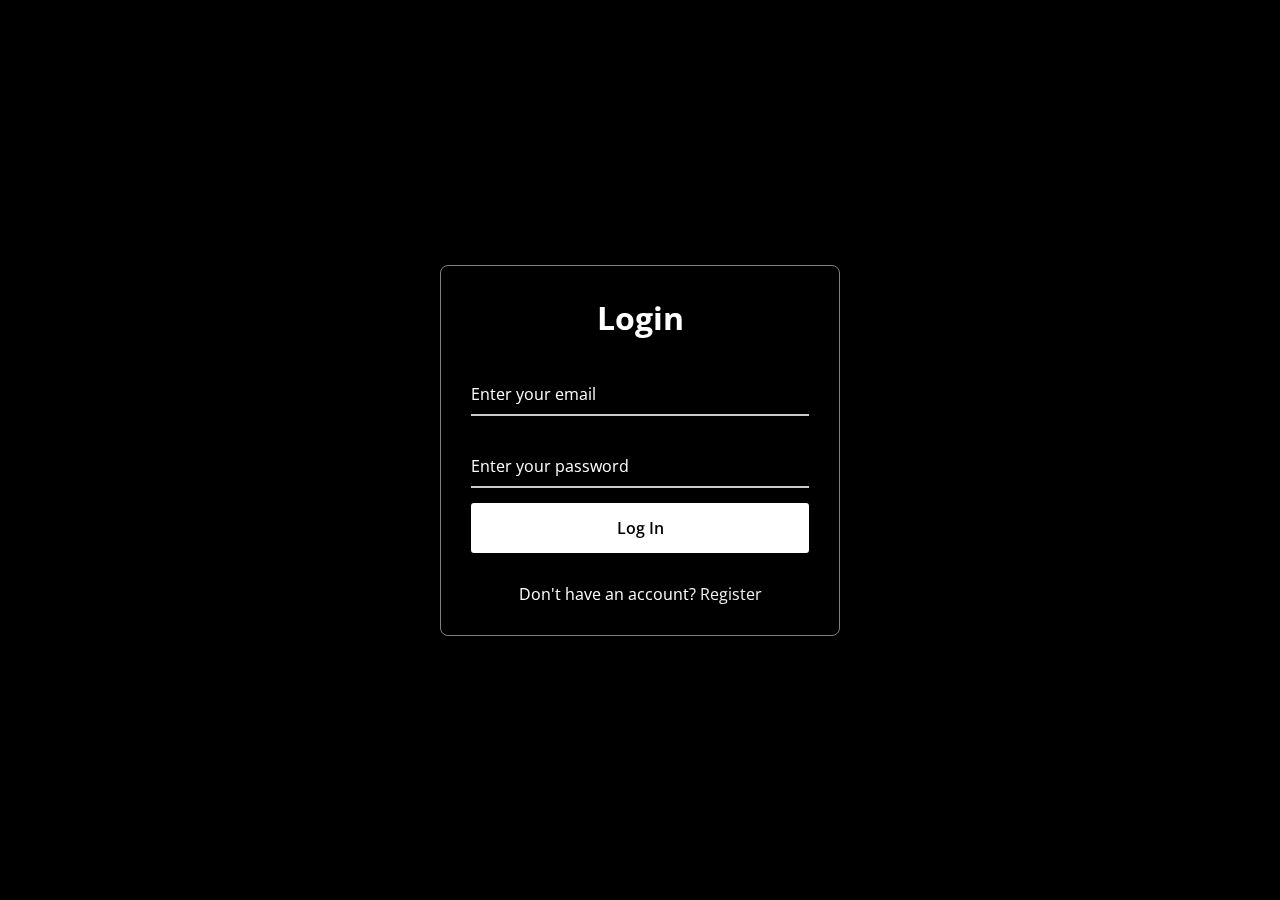
<file: Final Project/index.html>
<!DOCTYPE html>
<html>
<head>
  <meta charset="UTF-8">
  <meta name="viewport" content="width=device-width, initial-scale=1.0">
  <title>Login</title>
  <link rel="stylesheet" href="style.css">
</head>
<body>
  <div class="wrapper">
    <form id="loginForm" action="#">
      <h2>Login</h2>
      <div class="input-field">
        <input type="text" required>
        <label>Enter your email</label>
      </div>
      <div class="input-field">
        <input type="password" required>
        <label>Enter your password</label>
      </div>
      <button type="submit">Log In</button>
      <div class="register">
        <p>Don't have an account? <a href="registration.html">Register</a></p>
      </div>
    </form>
  </div>
  
  <script src="index.js"></script>
</body>
</html>
</file>
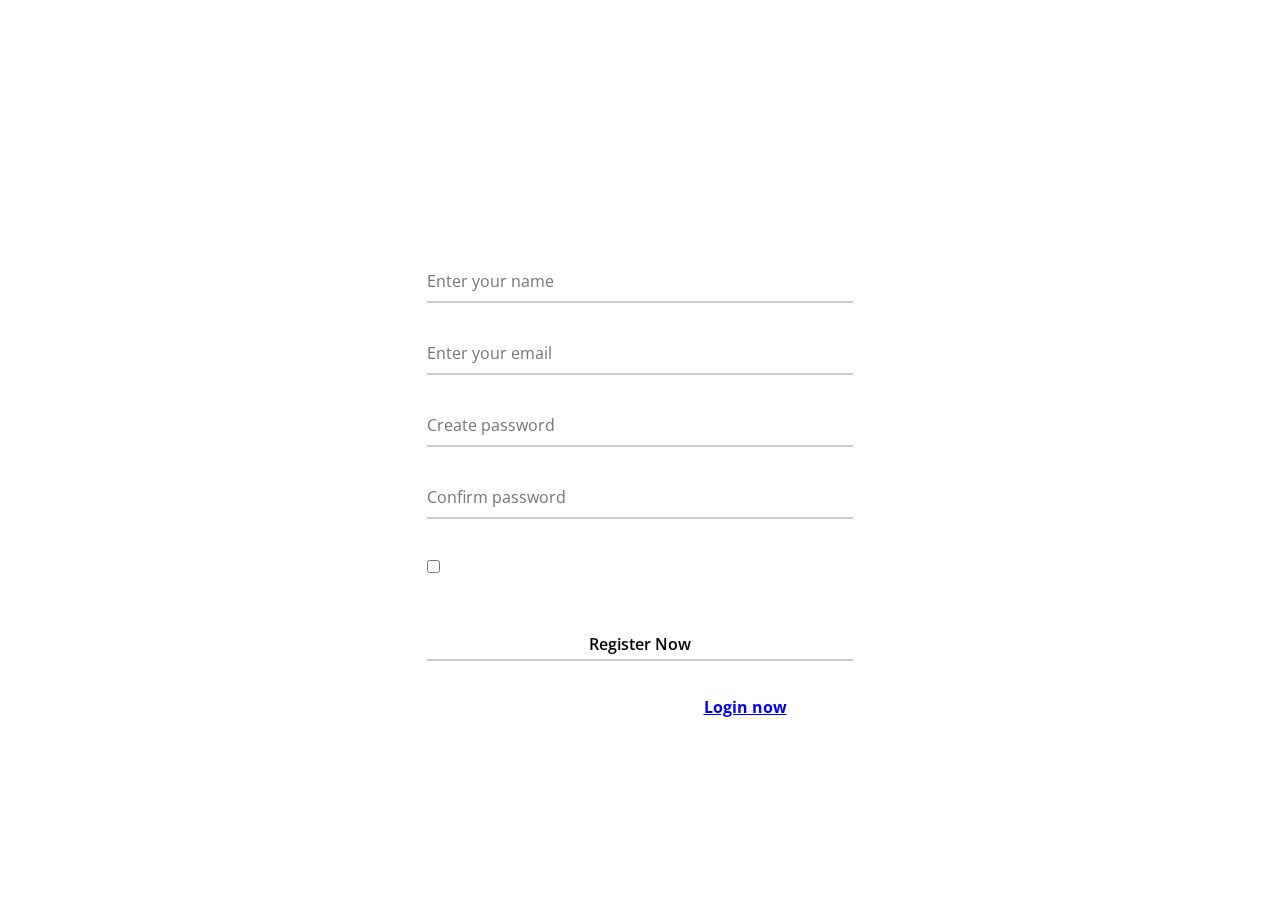
<file: Final Project/registration.html>
<html lang="en" dir="ltr">
  <head>
    <meta charset="UTF-8">
    <meta name="viewport" content="width=device-width, initial-scale=1.0">
    <title>BTL Bank |  Registration</title> 
    <link rel="stylesheet" href="stylereg.css">
   </head>
<body>
  <div class="wrapper">
    <h2>Registration</h2>
    <div class="registration-complete" hidden>
      Registration completed. You will be redirected to the login page in 2 seconds.
    </div>
    <form action="#">
      <div class="input-box">
        <input type="text" placeholder="Enter your name" required>
      </div>
      <div class="input-box">
        <input type="text" placeholder="Enter your email" required>
      </div>
      <div class="input-box">
        <input type="password" placeholder="Create password" required>
      </div>
      <div class="input-box">
        <input type="password" placeholder="Confirm password" required>
      </div>
      <div class="policy">
        <input type="checkbox">
        <h3>I accept all terms & condition</h3>
      </div>
      <div class="input-box button">
        <input type="Submit" value="Register Now">
      </div>
      <div class="text">
        <h4>Already have an account? <a href="index.html">Login now</a></h4>
      </div>
    </form>
  </div>
  <script src="registration.js"></script>
</body>
</html>
</file>
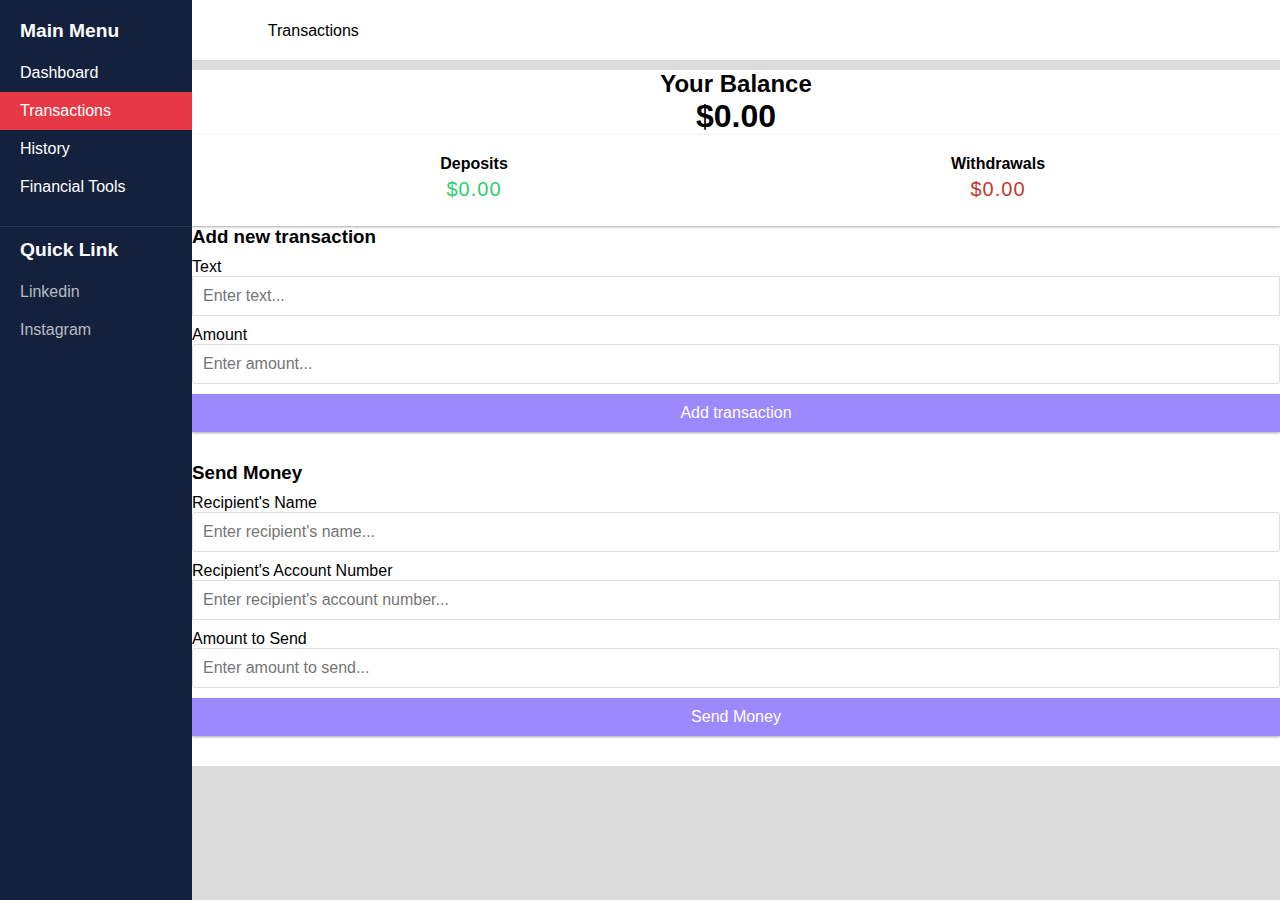
<file: Final Project/transaction.html>
<!DOCTYPE html>
<html lang="en">
<head>
  <meta charset="UTF-8">
  <meta name="viewport" content="width=device-width, initial-scale=1.0">
  <title>Transaction</title>
  <link rel="stylesheet" href="stylestransaction.css">
</head>
<body>
  <div id="preloader"></div>
  <header class="header">
    <div class="logo">
      <a href="main.html" style="text-decoration: none;">BTL Bank</a>
      <span>Transactions</span>
    </div>
  </header>
  <div class="container">
    <nav>
      <div class="side_navbar">
        <span style="font-size: larger;">Main Menu</span>
        <a href="main.html">Dashboard</a>
        <a href="transaction.html" class="active">Transactions</a>
        <a href="history.html">History</a>
        <a href="converter.html">Financial Tools</a>

        <div class="links">
          <span style="font-size: larger;">Quick Link</span>
          <a href="https://www.linkedin.com/company/codebrave/" target="_blank">Linkedin</a>
          <a href="https://www.instagram.com/codebrave/" target="_blank">Instagram</a>
        </div>
      </div>
    </nav>

    <div class="container2">
      <h2 style="border-top: 5px; text-align: center;">Your Balance</h2>
      <h1 id="balance" style="text-align: center;">$0.00</h1>

      <div class="inc-exp-container">
        <div>
          <h4>Deposits</h4>
          <p id="money-plus" class="money plus">+$0.00</p>
        </div>
        <div>
          <h4>Withdrawals</h4>
          <p id="money-minus" class="money minus">-$0.00</p>
        </div>
      </div>

      <h3 style="display: none;">History</h3>
      <ul id="list" class="list" style="display: none;">

      </ul>

      <h3>Add new transaction</h3>
      <form id="form">
        <div class="form-control">
          <label for="text">Text</label>
          <input type="text" id="text" placeholder="Enter text..." />
        </div>
        <div class="form-control">
          <label for="amount">Amount</label>
          <input type="number" id="amount" placeholder="Enter amount..." />
        </div>
        <button class="btn">Add transaction</button>
      </form>

      <div class="send-money-container">
        <h3>Send Money</h3>
        <form id="send-form">
          <div class="form-control">
            <label for="recipient-name">Recipient's Name</label>
            <input type="text" id="recipient-name" placeholder="Enter recipient's name..." />
          </div>
          <div class="form-control">
            <label for="account-number">Recipient's Account Number</label>
            <input type="text" id="account-number" placeholder="Enter recipient's account number..." />
          </div>
          <div class="form-control">
            <label for="send-amount">Amount to Send</label>
            <input type="number" id="send-amount" placeholder="Enter amount to send..." />
          </div>
          <button class="btn">Send Money</button>
        </form>
      </div>

    </div>
  </div>

  <script src="scripttransaction.js"></script>
</body>
</html>
</file>
<file: Final Project/style.css>
@import url("https://fonts.googleapis.com/css2?family=Open+Sans:wght@200;300;400;500;600;700&display=swap");

* {
  margin: 0;
  padding: 0;
  box-sizing: border-box;
  font-family: "Open Sans", sans-serif;
}

body {
  display: flex;
  align-items: center;
  justify-content: center;
  min-height: 100vh;
  width: 100%;
  padding: 0 10px;
  background: url("https://www.codingnepalweb.com/demos/create-glassmorphism-login-form-html-css/hero-bg.jpg") no-repeat center center fixed;
  background-size: cover;
}

body::before {
  content: "";
  position: absolute;
  width: 100%;
  height: 100%;
  background: url("https://www.codingnepalweb.com/demos/create-glassmorphism-login-form-html-css/hero-bg.jpg"), #000;
  background-position: center;
  background-size: cover;
}

.wrapper {
  width: 400px;
  border-radius: 8px;
  padding: 30px;
  text-align: center;
  border: 1px solid rgba(255, 255, 255, 0.5);
  backdrop-filter: blur(9px);
  -webkit-backdrop-filter: blur(9px);
}

form {
  display: flex;
  flex-direction: column;
}

h2 {
  font-size: 2rem;
  margin-bottom: 20px;
  color: #fff;
}

.input-field {
  position: relative;
  border-bottom: 2px solid #ccc;
  margin: 15px 0;
}

.input-field label {
  position: absolute;
  top: 50%;
  left: 0;
  transform: translateY(-50%);
  color: #fff;
  font-size: 16px;
  pointer-events: none;
  transition: 0.15s ease;
}

.input-field input {
  width: 100%;
  height: 40px;
  background: transparent;
  border: none;
  outline: none;
  font-size: 16px;
  color: #fff;
}

.input-field input:focus~label,
.input-field input:valid~label {
  font-size: 0.8rem;
  top: 10px;
  transform: translateY(-120%);
}

.forget {
  display: flex;
  align-items: center;
  justify-content: space-between;
  margin: 25px 0 35px 0;
  color: #fff;
}

#remember {
  accent-color: #fff;
}

.forget label {
  display: flex;
  align-items: center;
}

.forget label p {
  margin-left: 8px;
}

.wrapper a {
  color: #efefef;
  text-decoration: none;
}

.wrapper a:hover {
  text-decoration: underline;
}

button {
  background: #fff;
  color: #000;
  font-weight: 600;
  border: none;
  padding: 12px 20px;
  cursor: pointer;
  border-radius: 3px;
  font-size: 16px;
  border: 2px solid transparent;
  transition: 0.3s ease;
}

button:hover {
  color: #fff;
  border-color: #fff;
  background: rgba(255, 255, 255, 0.15);
}

.register {
  text-align: center;
  margin-top: 30px;
  color: #fff;
}
</file>
<file: Final Project/stylereg.css>
@import url("https://fonts.googleapis.com/css2?family=Open+Sans:wght@200;300;400;500;600;700&display=swap");

* {
  margin: 0;
  padding: 0;
  box-sizing: border-box;
  font-family: "Open Sans", sans-serif;
}

body {
  display: flex;
  align-items: center;
  justify-content: center;
  min-height: 100vh;
  width: 100%;
  padding: 0 10px;
  background: url("https://www.codingnepalweb.com/demos/create-glassmorphism-login-form-html-css/hero-bg.jpg") no-repeat center center fixed;
  background-size: cover;
}

.wrapper {
  width: 40%;
  border-radius: 8px;
  padding: 5% 3%;
  text-align: center;
  border: 1px solid rgba(255, 255, 255, 0.5);
  backdrop-filter: blur(9px);
  -webkit-backdrop-filter: blur(9px);
  height: auto;
}

form {
  display: flex;
  flex-direction: column;
}

h2 {
  font-size: 2rem;
  margin-bottom: 20px;
  color: #fff;
}

.input-box {
  position: relative;
  border-bottom: 2px solid #ccc;
  margin: 15px 0;
}

.input-box input {
  width: 100%;
  height: 40px;
  background: transparent;
  border: none;
  outline: none;
  font-size: 16px;
  color: #fff;
}

.input-box input:focus ~ h3,
.input-box input:valid ~ h3 {
  font-size: 0.8rem;
  top: -10px;
  transform: translateY(-100%);
}

.policy {
  display: flex;
  align-items: center;
  color: #fff;
  margin: 20px 0;
}

.policy input {
  margin-right: 10px;
}

.button {
  margin-top: 20px;
}

.button input {
  background: #fff;
  color: #000;
  font-weight: 600;
  border: none;
  padding: 12px 20px;
  cursor: pointer;
  border-radius: 3px;
  font-size: 16px;
  border: 2px solid transparent;
  transition: 0.3s ease;
}

.button input:hover {
  color: #fff;
  border-color: #fff;
  background: rgba(255, 255, 255, 0.15);
}

.text {
  margin-top: 20px;
  color: #fff;
}

.registration-complete {
  text-align: center;
  padding: 20px;
  background-color: #f0f0f0;
  border: 1px solid #ccc;
  border-radius: 5px;
  margin-top: 20px;
}

.registration-complete h2 {
  color: #008000;
}

.registration-complete p {
  color: #333;
}

/* Media queries for responsive design */
@media screen and (max-width: 768px) {
  .wrapper {
    width: 70%;
  }
}

@media screen and (max-width: 480px) {
  .wrapper {
    width: 90%;
  }
}
</file>
<file: Final Project/stylestransaction.css>
* {
  margin: 0;
  padding: 0;
  border: none;
  outline: none;
  text-decoration: none;
  box-sizing: border-box;
  font-family: "Poppins", sans-serif;
}
/* Set the colors and fonts */
:root {
  --primary-color: #2ecc71;
  --secondary-color: #c0392b;
  --font-family: "Poppins", sans-serif;
}
.container {
  display: grid;
  grid-template-columns: 1fr 1fr;
}

.container2 {
  grid-column: 1;
}

/* Use CSS animations */
.money {
  animation: pulse 1s infinite;
}

@keyframes pulse {
  0% {
    transform: scale(1);
  }
  50% {
    transform: scale(1.1);
  }
  100% {
    transform: scale(1);
  }
}

/* Reset and common styles */


body {
  background: rgb(219, 219, 219);
}
#preloader{
  background: white url(Spinning\ dollar.gif) no-repeat center;
  height: 100%;
  width: 100%;
  position: fixed;
  z-index: 100;
  background-size: 10%;
}
#pre{
  display: none;
}
/* Header */
.header {
  display: flex;
  align-items: center;
  justify-content: space-between;
  height: 60px;
  padding: 20px;
  background: #fff;
}

.logo a {
  color: #000;
  font-size: 18px;
  font-weight: 600;
  margin: 2rem 8rem 2rem 2rem;
}

/* Sidebar */
.side_navbar {
  background-color: #14213d;
  color: #fff;
  width: 15vw;
  position: fixed;
  top: 0;
  left: 0;
  overflow-y: auto;
  padding-top: 20px;
  height: 100vh;
}

.side_navbar span {
  display: block;
  font-size: 14px;
  font-weight: 600;
  margin-bottom: 12px;
  padding: 0 20px;
}

.side_navbar a {
  display: block;
  padding: 10px 20px;
  color: #fff;
  text-decoration: none;
  transition: background-color 0.3s ease;
}

.side_navbar a.active {
  background-color: #e63946;
}

.side_navbar a:hover {
  background-color: #1d2c4b;
}

.side_navbar .links {
  margin-top: 20px;
  border-top: 1px solid rgba(255, 255, 255, 0.1);
  padding-top: 12px;
}

.side_navbar .links a {
  display: block;
  padding: 10px 20px;
  color: rgba(255, 255, 255, 0.7);
  text-decoration: none;
}

.side_navbar .links a:hover {
  color: #fff;
}

/* Content */
.container {
  margin-top: 10px;
  display: flex;
  justify-content: space-between;
  overflow: hidden;
}

.container2 {
  background-color: #fff;
   
  width: calc(100% - 15vw);
  

}

h1,
h2,
h3,
h4 {
  margin: 0;
}

.inc-exp-container {
  background-color: #fff;
  box-shadow: 0 1px 3px rgba(0, 0, 0, 0.12), 0 1px 2px rgba(0, 0, 0, 0.24);
  padding: 20px;
  display: flex;
  justify-content: space-between;
}

.inc-exp-container > div {
  flex: 1;
  text-align: center;
}

.money {
  font-size: 20px;
  letter-spacing: 1px;
  margin: 5px 0;
}

.money.plus {
  color: #2ecc71;
}

.money.minus {
  color: #c0392b;
}

.form-control {
  margin: 10px 0;
}

input[type='text'],
input[type='number'] {
  border: 1px solid #dedede;
  border-radius: 2px;
  display: block;
  font-size: 16px;
  padding: 10px;
  width: 100%;
}

.btn {
  cursor: pointer;
  background-color: #9c88ff;
  box-shadow: 0 1px 3px rgba(0, 0, 0, 0.12), 0 1px 2px rgba(0, 0, 0, 0.24);
  color: #fff;
  border: 0;
  display: block;
  font-size: 16px;
  margin: 10px 0 30px;
  padding: 10px;
  width: 100%;
}

.list {
  list-style: none;
  padding: 0;
  margin-bottom: 40px;
}

.list li {
  background-color: #fff;
  box-shadow: 0 1px 3px rgba(0, 0, 0, 0.12), 0 1px 2px rgba(0, 0, 0, 0.24);
  color: #333;
  display: flex;
  justify-content: space-between;
  position: relative;
  padding: 10px;
  margin: 10px 0;
}

.list li.plus {
  border-right: 5px solid #2ecc71;
}

.list li.minus {
  border-right: 5px solid #c0392b;
}

.delete-btn {
  cursor: pointer;
  background-color: #e74c3c;
  border: 0;
  color: #fff;
  font-size: 20px;
  line-height: 20px;
  padding: 2px 5px;
  position: absolute;
  top: 50%;
  left: 0;
  transform: translate(-100%, -50%);
  opacity: 0;
  transition: opacity 0.3s ease;
}

.list li:hover .delete-btn {
  opacity: 1;
}

@media screen and (max-width: 850px) {
  .container {
    display: flex;
    flex-direction: column; 
  }

  .side_navbar {
    width: 100%;
    position: static;
    background-color: #1d2c4b;
  }



  .container2 {
    background-color: #fff;
    padding: 20px;
    width: 105.5%; /* Use full width of the screen for the content */
    margin: 0; /* Remove margin */
    z-index: 1;
    position: relative;
    left: -3%;
  }

 

  .container {
    overflow-y: visible;
    width: 100%; /* Use full width of the screen for the entire container */
  }
}
</file>
